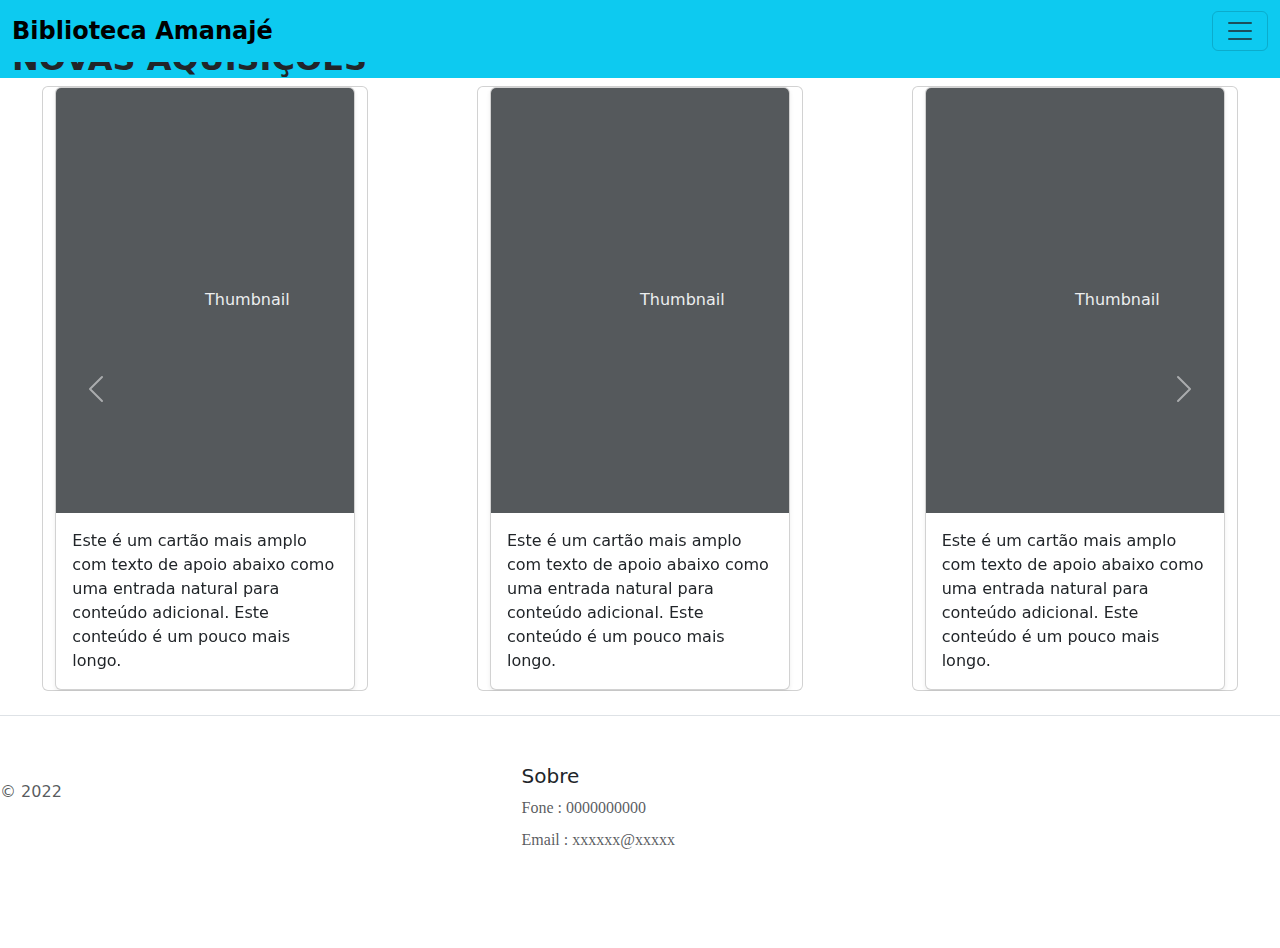
<file: index.html>
<!DOCTYPE html>
<html lang="pt-br">
<head>
    <meta charset="UTF-8">
    <meta http-equiv="X-UA-Compatible" content="chrome">
    <meta name="viewport" content="width=device-width, initial-scale=1.0">
    <link rel="stylesheet" href="css/style.css"/>
    <link href="https://cdn.jsdelivr.net/npm/bootstrap@5.2.3/dist/css/bootstrap.min.css" rel="stylesheet">
    <script src="https://cdn.jsdelivr.net/npm/bootstrap@5.2.3/dist/js/bootstrap.bundle.min.js"></script>

    <title>Biblioteca Amanajé</title>
</head>
<body>
 
<main>
  <!-------------------------------------- inicio do navbar ------------------------------>
  <nav class="navbar bg-info fixed-top" aria-label="Offcanvas navbar large">
    <div class="container-fluid">
      <a class="navbar-brand fw-bold fs-4 " href="#">
        Biblioteca Amanajé
      </a>
      <button class="navbar-toggler" type="button" data-bs-toggle="offcanvas" data-bs-target="#offcanvasNavbar2" aria-controls="offcanvasNavbar2">
        <span class="navbar-toggler-icon"></span>
      </button>
      <div class="offcanvas offcanvas-end text-bg-info" tabindex="-1" id="offcanvasNavbar2" aria-labelledby="offcanvasNavbar2Label">
        <div class="offcanvas-header">
          <h5 class="offcanvas-title" id="offcanvasNavbar2Label fs-2">MENU</h5>
          <button type="button" class="btn-close btn-close-white" data-bs-dismiss="offcanvas" aria-label="Close"></button>
        </div>
        <div class="offcanvas-body">
          <div class="sticky-sm-bottom row-2" style="text-align-last: center;">
            <a class="btn btn-secondary btn-outline-dark rounded-4 " href="login.html" role="button">Login</a>
            <a class="btn btn-danger btn-outline-light rounded-4 " href="#" role="button" >Cadastrar</a>
          </div><br>
          <ul class="navbar-nav text-lg-center flex-grow-1 pe-4">
            <li class="nav-item">
              <a class="nav-link active fs-5 " data-toggle="modal" href="#myModal">E-Book</a>
            </li>
            <li class="nav-item">
              <a class="nav-link active fs-5" data-toggle="modal"  href="#modalLogin">Prasos</a>
            </li>
            <li class="nav-item dropdown">
              <a class="nav-link active fs-5" data-toggle="modal"  href="#modalSignin">Acervo</a>
            </li>
          </ul>
          <br>
          <div>
          <form class="d-flex mt-3 mt-lg-0" role="search">
            <input class="form-control me-1 rounded-4" type="search" placeholder="O Que Procura ?" aria-label="Search">
            <button class="btn btn-outline-success btn-warning" type="submit">PESQUISAR</button>
          </form>
          </div>
        </div>
      </div>
    </div>
  </nav>
  <br>
  <!----------------- modal -------------------------------->
  <div class="modal fade" id="modalLogin" tabindex="-1" role="dialog" aria-hidden="true">
  <div class="modal-dialog" role="document">
    <div class="modal-content">
      <div class="modal-header">
        <h5 class="modal-title">Faça seu Login</h5>
        <button type="button" class="close" data-dismiss="modal" aria-label="Close">
          <span aria-hidden="true">&times;</span>
        </button>
      </div>
      <div class="modal-body">
        <form>
          <div class="form-group">
            <label for="emailInput">Endereço de email</label>
            <input type="email" class="form-control" id="emailInput" placeholder="Seu email">
          </div>
          <div class="form-group">
            <label for="passwordInput">Senha</label>
            <input type="password" class="form-control" id="passwordInput" placeholder="Sua senha">
          </div>
        </form>
      </div>
      <div class="modal-footer">
        <button type="button" class="btn btn-secondary" data-dismiss="modal">Fechar</button>
        <button type="button" class="btn btn-primary">Entrar</button>
      </div>
    </div>
  </div>
</div>
<div class="modal " id="myModal">
  <div class="modal-dialog">
    <div class="modal-content">

      <!-- Modal Header -->
      <div class="modal-header">
        <h4 class="modal-title">Modal Heading</h4>
        <button type="button" class="btn-close" data-bs-dismiss="modal"></button>
      </div>

      <!-- Modal body -->
      <div class="modal-body">
     
          <div class="form-group">
            <label for="emailInput">Endereço de email</label>
            <input type="email" class="form-control" id="emailInput" placeholder="Seu email">
          </div>
          <div class="form-group">
            <label for="passwordInput">Senha</label>
            <input type="password" class="form-control" id="passwordInput" placeholder="Sua senha">
          </div>
        
      </div>
      <div class="modal-footer">
        <button type="button" class="btn btn-secondary" data-dismiss="modal">Fechar</button>
        <button type="button" class="btn btn-primary">Entrar</button>
      </div>
      </div>
    </div>
  </div>
</div>


  <!---------------------------------- separndo ---------------------------------------->
  <div class="container-fluid mt-3 bg-info">
    <h3 class="divi fw-bold fs-2"> NOVAS AQUISIÇÕES</h3>
  </div>
  <!-------------------------------- cards ---------------------------------------------->
  <div id="meuCarousel" class="carousel slide" data-ride="carousel">
    <div class="carousel-inner">
      <div class="carousel-item active">
        <div class="card-deck">
          <div class="row row-cols-1 row-cols-md-4 ">
            <div class="card mx-auto">
              <div class="col">
                <div class="card shadow-sm">
                  <svg class="bd-placeholder-img card-img-top" width="50%" height="425" xmlns="http://www.w3.org/2000/svg" role="img" aria-label="Espaço reservado: Miniatura" preserveAspectRatio="xMidYMid slice" focusable="false"><title>Placeholder</title><rect width="100%" height="100%" fill="#55595c"></rect><text x="50%" y="50%" fill="#eceeef" dy=".3em">Thumbnail</text></svg>
                  <div class="card-body">
                    <p class="card-text"><font style="vertical-align: inherit;"><font style="vertical-align: inherit;">Este é um cartão mais amplo com texto de apoio abaixo como uma entrada natural para conteúdo adicional. </font><font style="vertical-align: inherit;">Este conteúdo é um pouco mais longo.</font></font></p>
                  </div>
                </div>
              </div>
            </div>
            <div class="card mx-auto">
              <div class="col">
                <div class="card shadow-sm">
                  <svg class="bd-placeholder-img card-img-top" width="50%" height="425" xmlns="http://www.w3.org/2000/svg" role="img" aria-label="Espaço reservado: Miniatura" preserveAspectRatio="xMidYMid slice" focusable="false"><title>Placeholder</title><rect width="100%" height="100%" fill="#55595c"></rect><text x="50%" y="50%" fill="#eceeef" dy=".3em">Thumbnail</text></svg>
                    <div class="card-body">
                      <p class="card-text"><font style="vertical-align: inherit;"><font style="vertical-align: inherit;">Este é um cartão mais amplo com texto de apoio abaixo como uma entrada natural para conteúdo adicional. </font><font style="vertical-align: inherit;">Este conteúdo é um pouco mais longo.</font></font></p>
                    </div>
                </div>
              </div>
            </div>
            <div class="card mx-auto">
              <div class="col">
                <div class="card shadow-sm">
                  <svg class="bd-placeholder-img card-img-top" width="50%" height="425" xmlns="http://www.w3.org/2000/svg" role="img" aria-label="Espaço reservado: Miniatura" preserveAspectRatio="xMidYMid slice" focusable="false"><title>Placeholder</title><rect width="100%" height="100%" fill="#55595c"></rect><text x="50%" y="50%" fill="#eceeef" dy=".3em">Thumbnail</text></svg>
                  <div class="card-body">
                    <p class="card-text"><font style="vertical-align: inherit;"><font style="vertical-align: inherit;">Este é um cartão mais amplo com texto de apoio abaixo como uma entrada natural para conteúdo adicional. </font><font style="vertical-align: inherit;">Este conteúdo é um pouco mais longo.</font></font></p>
                  </div>
                </div>
              </div>
            </div>
          </div>
        </div>
      </div>
      <div class="carousel-item">
        <div class="card-deck">
          <div class="row row-cols-1 row-cols-md-4 ">
            <div class="card mx-auto">
              <div class="col">
                <div class="card shadow-sm">
                  <svg class="bd-placeholder-img card-img-top" width="50%" height="425" xmlns="http://www.w3.org/2000/svg" role="img" aria-label="Espaço reservado: Miniatura" preserveAspectRatio="xMidYMid slice" focusable="false"><title>Placeholder</title><rect width="100%" height="100%" fill="#55595c"></rect><text x="50%" y="50%" fill="#eceeef" dy=".3em">Thumbnail</text></svg>
                  <div class="card-body">
                    <p class="card-text"><font style="vertical-align: inherit;"><font style="vertical-align: inherit;">Este é um cartão mais amplo com texto de apoio abaixo como uma entrada natural para conteúdo adicional. </font><font style="vertical-align: inherit;">Este conteúdo é um pouco mais longo.</font></font></p>
                  </div>
                </div>
              </div>
            </div>
            <div class="card mx-auto">
              <div class="col">
                <div class="card shadow-sm">
                  <svg class="bd-placeholder-img card-img-top" width="50%" height="425" xmlns="http://www.w3.org/2000/svg" role="img" aria-label="Espaço reservado: Miniatura" preserveAspectRatio="xMidYMid slice" focusable="false"><title>Placeholder</title><rect width="100%" height="100%" fill="#55595c"></rect><text x="50%" y="50%" fill="#eceeef" dy=".3em">Thumbnail</text></svg>
                  <div class="card-body">
                    <p class="card-text"><font style="vertical-align: inherit;"><font style="vertical-align: inherit;">Este é um cartão mais amplo com texto de apoio abaixo como uma entrada natural para conteúdo adicional. </font><font style="vertical-align: inherit;">Este conteúdo é um pouco mais longo.</font></font></p>
                  </div>
                </div>
              </div>
            </div>
            <div class="card mx-auto">
              <div class="col">
                <div class="card shadow-sm">
                  <svg class="bd-placeholder-img card-img-top" width="50%" height="425" xmlns="http://www.w3.org/2000/svg" role="img" aria-label="Espaço reservado: Miniatura" preserveAspectRatio="xMidYMid slice" focusable="false"><title>Placeholder</title><rect width="100%" height="100%" fill="#55595c"></rect><text x="50%" y="50%" fill="#eceeef" dy=".3em">Thumbnail</text></svg>
                  <div class="card-body">
                    <p class="card-text"><font style="vertical-align: inherit;"><font style="vertical-align: inherit;">Este é um cartão mais amplo com texto de apoio abaixo como uma entrada natural para conteúdo adicional. </font><font style="vertical-align: inherit;">Este conteúdo é um pouco mais longo.</font></font></p>
                  </div>
                </div>
              </div>
            </div>
          </div>
        </div>
      </div>
      <div class="carousel-item">
        <div class="card-deck">
          <div class="row row-cols-1 row-cols-md-4 ">
            <div class="card mx-auto">
              <div class="col">
                <div class="card shadow-sm">
                  <svg class="bd-placeholder-img card-img-top" width="50%" height="425" xmlns="http://www.w3.org/2000/svg" role="img" aria-label="Espaço reservado: Miniatura" preserveAspectRatio="xMidYMid slice" focusable="false"><title>Placeholder</title><rect width="100%" height="100%" fill="#55595c"></rect><text x="50%" y="50%" fill="#eceeef" dy=".3em">Thumbnail</text></svg>
                  <div class="card-body">
                    <p class="card-text"><font style="vertical-align: inherit;"><font style="vertical-align: inherit;">Este é um cartão mais amplo com texto de apoio abaixo como uma entrada natural para conteúdo adicional. </font><font style="vertical-align: inherit;">Este conteúdo é um pouco mais longo.</font></font></p>
                  </div>
                </div>
              </div>
            </div>
            <div class="card mx-auto">
              <div class="col">
                <div class="card shadow-sm">
                  <svg class="bd-placeholder-img card-img-top" width="50%" height="425" xmlns="http://www.w3.org/2000/svg" role="img" aria-label="Espaço reservado: Miniatura" preserveAspectRatio="xMidYMid slice" focusable="false"><title>Placeholder</title><rect width="100%" height="100%" fill="#55595c"></rect><text x="50%" y="50%" fill="#eceeef" dy=".3em">Thumbnail</text></svg>
                  <div class="card-body">
                    <p class="card-text"><font style="vertical-align: inherit;"><font style="vertical-align: inherit;">Este é um cartão mais amplo com texto de apoio abaixo como uma entrada natural para conteúdo adicional. </font><font style="vertical-align: inherit;">Este conteúdo é um pouco mais longo.</font></font></p>
                  </div>
                </div>
              </div>
            </div>
            <div class="card mx-auto">
              <div class="col">
                <div class="card shadow-sm">
                  <svg class="bd-placeholder-img card-img-top" width="50%" height="425" xmlns="http://www.w3.org/2000/svg" role="img" aria-label="Espaço reservado: Miniatura" preserveAspectRatio="xMidYMid slice" focusable="false"><title>Placeholder</title><rect width="100%" height="100%" fill="#55595c"></rect><text x="50%" y="50%" fill="#eceeef" dy=".3em">Thumbnail</text></svg>
                  <div class="card-body">
                    <p class="card-text"><font style="vertical-align: inherit;"><font style="vertical-align: inherit;">Este é um cartão mais amplo com texto de apoio abaixo como uma entrada natural para conteúdo adicional. </font><font style="vertical-align: inherit;">Este conteúdo é um pouco mais longo.</font></font></p>
                  </div>
                </div>
              </div>
            </div>
          </div>
        </div>
      </div>
    </div>
    <a class="carousel-control-prev" href="#meuCarousel" role="button" data-slide="prev">
      <span class="carousel-control-prev-icon" aria-hidden="true"></span>
      <span class="sr-only"></span>
    </a>
    <a class="carousel-control-next" href="#meuCarousel" role="button" data-slide="next">
      <span class="carousel-control-next-icon" aria-hidden="true"></span>
      <span class="sr-only"></span>
    </a>
  </div>
  
  
 
 </main>   
 <!----------------------------------- footer -------------------------------------->
 
  <footer class="row row-cols-1 row-cols-sm-2 row-cols-md-5 py-5 my-sm-4 border-top">
    <div class="col mb-3">
      <a href="/" class="d-flex align-items-center mb-3 link-dark text-decoration-none">
       
      </a>
      <p class="text-muted"><font style="vertical-align: inherit;"><font style="vertical-align: inherit;">© 2022</font></font></p>
    </div>

    <div class="col mb-3">

    </div>

    <div class="col mb-3">
      <h5><font style="vertical-align: inherit;"><font style="vertical-align: inherit;">Sobre</font></font></h5>
      <ul class="nav flex-column">
        <li class="nav-item mb-2"><a href="#" class="nav-link p-0 text-muted"><font style="vertical-align: inherit;"><font style="vertical-align: inherit;">Fone : 0000000000</font></font></a></li>
        <li class="nav-item mb-2"><a href="#" class="nav-link p-0 text-muted"><font style="vertical-align: inherit;"><font style="vertical-align: inherit;">Email : xxxxxx@xxxxx</font></font></a></li>

      </ul>
    </div>

    

  </footer>
 
  <script src="js/javascript.js"></script>
  <script src="js/bootstrap.bundle.min.js"></script>
  <script src="https://code.jquery.com/jquery-3.3.1.slim.min.js" integrity="sha384-q8i/X+965DzO0rT7abK41JStQIAqVgRVzpbzo5smXKp4YfRvH+8abtTE1Pi6jizo" crossorigin="anonymous"></script>
  <script src="https://cdnjs.cloudflare.com/ajax/libs/popper.js/1.14.3/umd/popper.min.js" integrity="sha384-ZMP7rVo3mIykV+2+9J3UJ46jBk0WLaUAdn689aCwoqbBJiSnjAK/l8WvCWPIPm49" crossorigin="anonymous"></script>
  <script src="https://stackpath.bootstrapcdn.com/bootstrap/4.1.3/js/bootstrap.min.js" integrity="sha384-ChfqqxuZUCnJSK3+MXmPNIyE6ZbWh2IMqE241rYiqJxyMiZ6OW/JmZQ5stwEULTy" crossorigin="anonymous"></script>

 
</body>


</html>
</file>
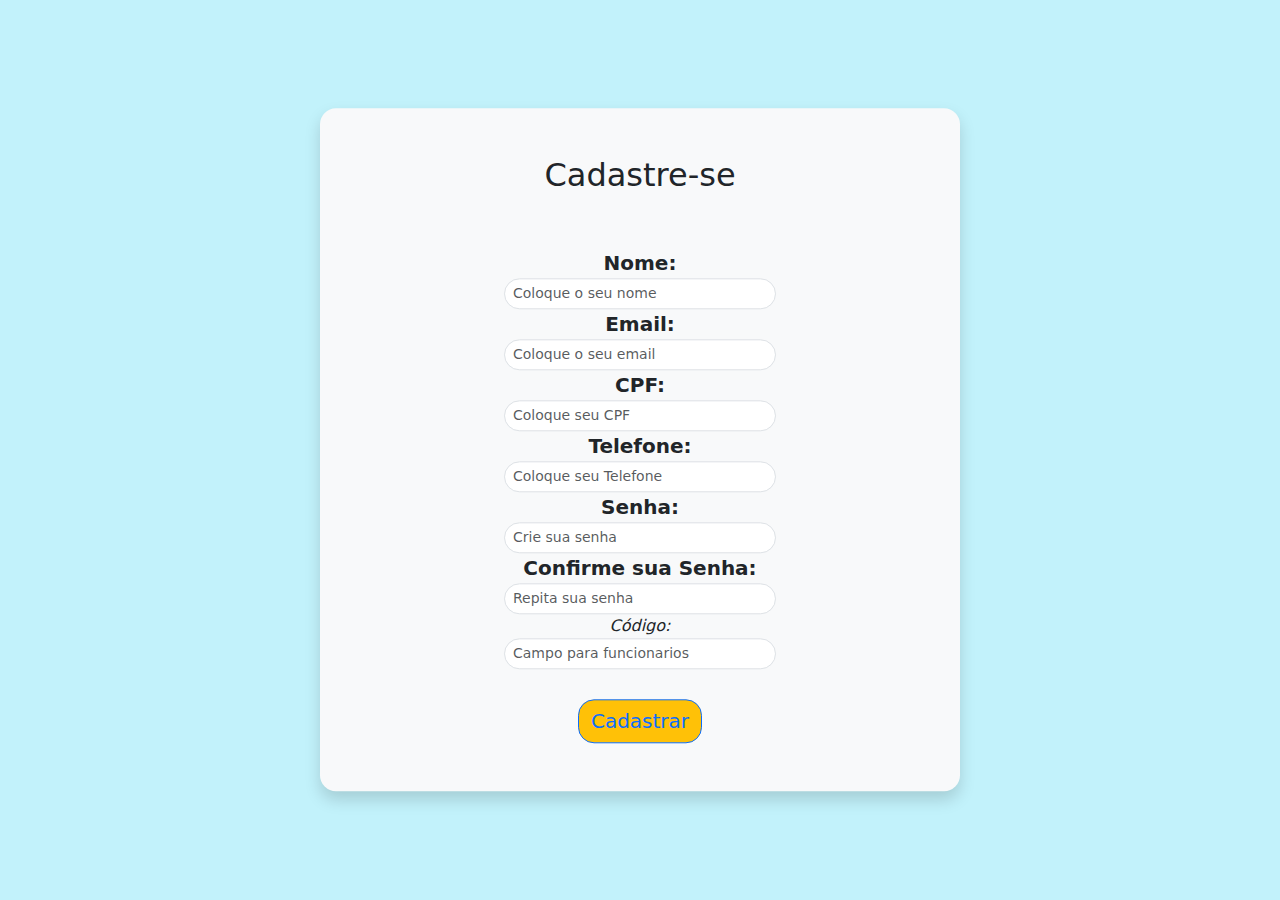
<file: cadastrar.html>
<!DOCTYPE html>
<html lang="pt-br">
<head>
  <title>Cadastro</title>
  <meta charset="utf-8">
  <meta name="viewport" content="width=device-width, initial-scale=1">
  <link href="https://cdn.jsdelivr.net/npm/bootstrap@5.2.3/dist/css/bootstrap.min.css" rel="stylesheet">
  <script src="https://cdn.jsdelivr.net/npm/bootstrap@5.2.3/dist/js/bootstrap.bundle.min.js"></script>
</head>
<body class="bg-info  bg-opacity-25">

    <div class="bg-light rounded-4 container w-50 p-5 fs-5 d-flex justify-content-center shadow  position-absolute top-50 start-50 translate-middle">
        <div class="text-center w-50">
        <h2 class="text-center">Cadastre-se</h2><br>
        <form action="/action_page.php">
          <div class="mb-0 mt-3 fw-bold">
            <label for="text">Nome:</label>
            <input type="text" class="form-control form-control-sm rounded-5" id="nome" placeholder="Coloque o seu nome" name="text">
          </div>
          <div class="mb-0 fw-bold">
            <label for="email">Email:</label>
            <input type="email" class="form-control form-control-sm rounded-5" id="email" placeholder="Coloque o seu email " name="email">
          </div>
          <div class="mb-0 fw-bold">
            <label for="text">CPF:</label>
            <input type="tel" class="form-control form-control-sm rounded-5" id="cpf" placeholder="Coloque seu CPF" name="cpf" pattern="[0-9]{11,}">
          </div>
          <div class="mb-0 fw-bold">
            <label for="text">Telefone:</label>
            <input type="tel" class="form-control form-control-sm rounded-5" id="cpf" placeholder="Coloque seu Telefone" name="tele" pattern="[0-9]{11,}">
          </div>
          <div class="mb-0 fw-bold">
            <label for="pwd">Senha:</label>
            <input type="password" class="form-control form-control-sm rounded-5" id="pwd" placeholder="Crie sua senha " name="pswd">
          </div>
          <div class="mb-0 fw-bold">
            <label for="pwd">Confirme sua Senha:</label>
            <input type="password" class="form-control form-control-sm rounded-5" id="pwd" placeholder="Repita sua senha " name="pswd2">
          </div>
          <div class="mb-0 fs-6 fst-italic">
            <label for="pwd">Código:</label>
            <input type="text" class="form-control form-control-sm rounded-5" id="codg" placeholder="Campo para funcionarios" name="codigo">
          </div>
         
          <br>
          <button type="submit" class="btn btn-warning btn-outline-primary fs-5 rounded-4">Cadastrar</button>
        </form>
      
        </div>
    </div>
      

</body>
</html>
</file>
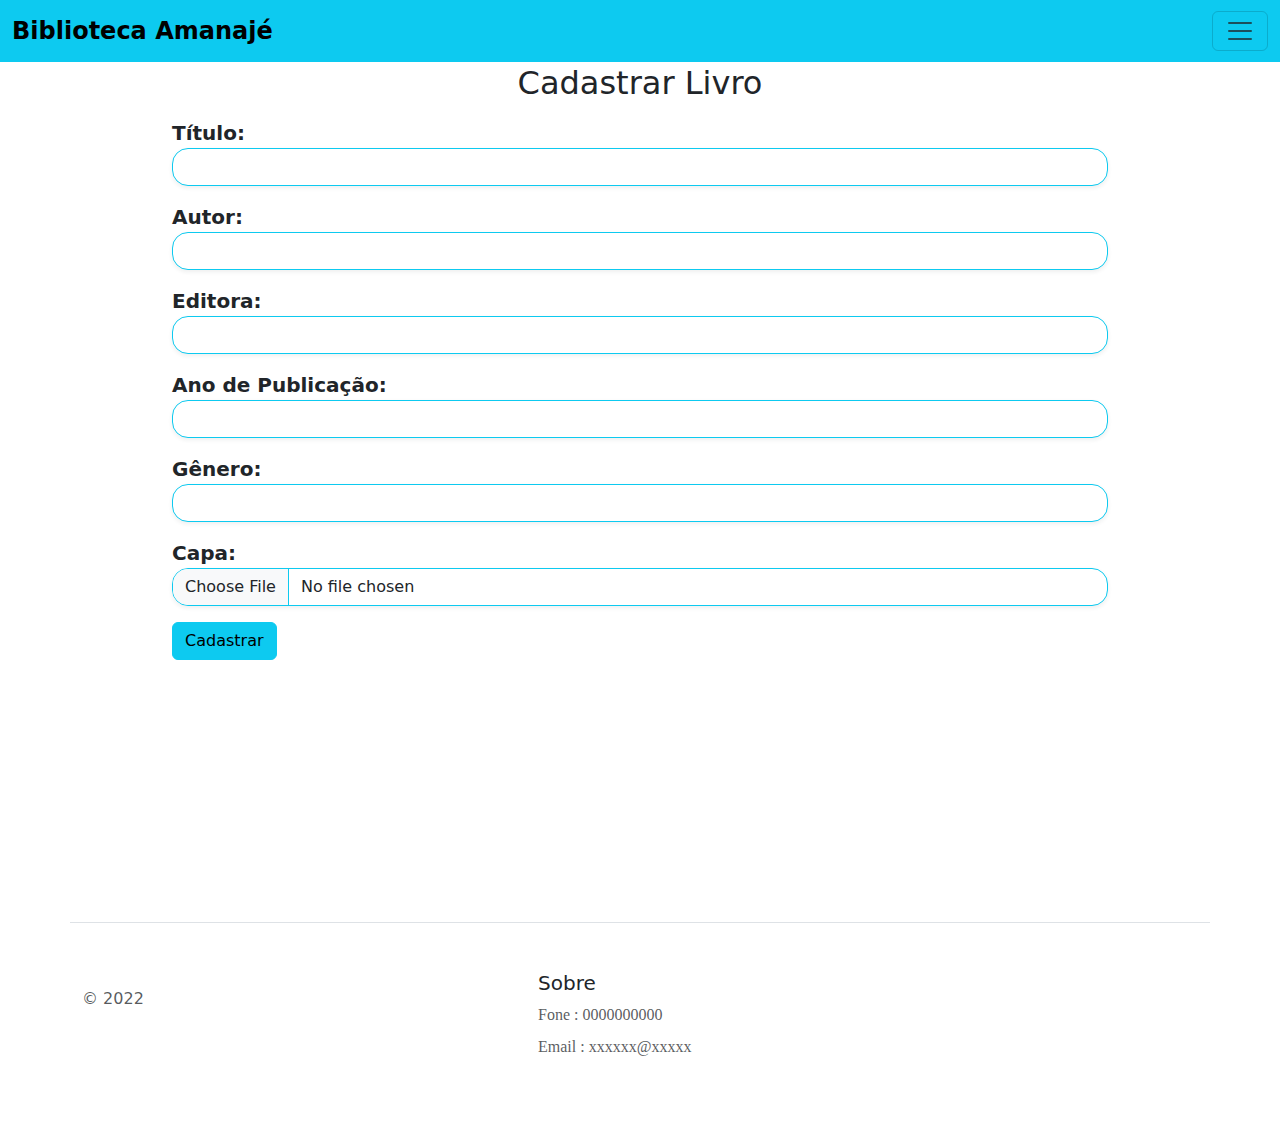
<file: cadastro_l.html>
<!DOCTYPE html>
<html lang="pt-br">
<head>
    <meta charset="UTF-8">
    <meta http-equiv="X-UA-Compatible" content="IE=edge">
    <meta name="viewport" content="width=device-width, initial-scale=1.0">
    <link rel="stylesheet" href="css/style.css"/>
    <link rel="stylesheet" href="css/bootstrap.min.css"/>
    <title>Biblioteca Amanajé</title>
</head>
<body>
 
<main>
  <!-------------------------------------- inicio do navbar ------------------------------>
  <nav class="navbar bg-info fixed-top" aria-label="Offcanvas navbar large">
    <div class="container-fluid">
      <a class="navbar-brand fw-bold fs-4 " href="index.html">
        Biblioteca Amanajé
      </a>
      <button class="navbar-toggler" type="button" data-bs-toggle="offcanvas" data-bs-target="#offcanvasNavbar2" aria-controls="offcanvasNavbar2">
        <span class="navbar-toggler-icon"></span>
      </button>
      <div class="offcanvas offcanvas-end text-bg-info" tabindex="-1" id="offcanvasNavbar2" aria-labelledby="offcanvasNavbar2Label">
        <div class="offcanvas-header">
          <h5 class="offcanvas-title" id="offcanvasNavbar2Label fs-2">MENU</h5>
          <button type="button" class="btn-close btn-close-white" data-bs-dismiss="offcanvas" aria-label="Close"></button>
        </div>
        <div class="offcanvas-body">
          <div class="sticky-sm-bottom row-2" style="text-align-last: center;">
            <div id="usuarioLogado"></div>
           </div><br>
          <ul class="navbar-nav text-lg-center flex-grow-1 pe-4">
            <li class="nav-item">
              <a class="nav-link active fs-5" href="login.html" id="historico">Historico</a>
            </li>
            <li class="nav-item dropdown">
              <a class="nav-link active fs-5" href="acervo.html" id="acervo">Acervo</a>
            </li>
            <li class="nav-item dropdown">
                <a id="link-funcionario" class="nav-link nav-link active fs-5" href="cadastro_l.html">Cadastrar Livros</a>
            </li>
            <li class="nav-item dropdown">
              <a id="link-funcionario" class="nav-link nav-link active fs-5" href="emprestimo.html">Emprestimo</a>
          </li>
          </ul>
          <br>
         </div>
      </div>
    </div>
  </nav>
  <br>
  <br>
  <div class="container mt-3 w-75 d-flex flex-column ">
    <h2 class="mb-3 text-center">Cadastrar Livro</h2>
    <form method="post" action="#" enctype="multipart/form-data" class="fs-5 fw-bold">
      <div class="mb-3">
        <label for="titulo">Título:</label>
        <input type="text" class="form-control rounded-4 border-info shadow-sm" id="titulo" name="titulo">
      </div>
      <div class="mb-3">
        <label for="autor">Autor:</label>
        <input type="text" class="form-control rounded-4 border-info shadow-sm" id="autor" name="autor">
      </div>
      <div class="mb-3">
        <label for="editora">Editora:</label>
        <input type="text" class="form-control rounded-4 border-info shadow-sm" id="editora" name="editora">
      </div>
      <div class="mb-3">
        <label for="ano">Ano de Publicação:</label>
        <input type="text" class="form-control rounded-4 border-info shadow-sm" id="ano" name="ano">
      </div>
      <div class="mb-3">
        <label for="genero">Gênero:</label>
        <input type="text" class="form-control rounded-4 border-info shadow-sm" id="genero" name="genero">
      </div>
      <div class="mb-3">
        <label for="capa">Capa:</label>
        <input type="file" class="form-control rounded-4 border-info shadow-sm" id="capa" name="capa">
      </div>
      <button type="submit" class="btn btn-info">Cadastrar</button>
    </form>
  </div>
  <br>
  
   
 <!----------------------------------- footer ------------------------------------->
 <div class="container position-absolute top-100 start-50 translate-middle mt-lg-5">
  <footer class="row row-cols-1 row-cols-sm-2 row-cols-md-5 py-5 my-sm-4 border-top">
    <div class="col mb-3">
      <a href="/" class="d-flex align-items-center mb-3 link-dark text-decoration-none">
       
      </a>
      <p class="text-muted"><font style="vertical-align: inherit;"><font style="vertical-align: inherit;">© 2022</font></font></p>
    </div>

    <div class="col mb-3">

    </div>

    <div class="col mb-3">
      <h5><font style="vertical-align: inherit;"><font style="vertical-align: inherit;">Sobre</font></font></h5>
      <ul class="nav flex-column">
        <li class="nav-item mb-2"><a href="#" class="nav-link p-0 text-muted"><font style="vertical-align: inherit;"><font style="vertical-align: inherit;">Fone : 0000000000</font></font></a></li>
        <li class="nav-item mb-2"><a href="#" class="nav-link p-0 text-muted"><font style="vertical-align: inherit;"><font style="vertical-align: inherit;">Email : xxxxxx@xxxxx</font></font></a></li>

      </ul>
    </div>

    

  </footer>
 </div>
</main> 
  <script src="js/javascript.js"></script>
  <script src="js/bootstrap.bundle.min.js"></script>
  <script src="https://code.jquery.com/jquery-3.3.1.slim.min.js" integrity="sha384-q8i/X+965DzO0rT7abK41JStQIAqVgRVzpbzo5smXKp4YfRvH+8abtTE1Pi6jizo" crossorigin="anonymous"></script>
  <script src="https://cdnjs.cloudflare.com/ajax/libs/popper.js/1.14.3/umd/popper.min.js" integrity="sha384-ZMP7rVo3mIykV+2+9J3UJ46jBk0WLaUAdn689aCwoqbBJiSnjAK/l8WvCWPIPm49" crossorigin="anonymous"></script>
  <script src="https://stackpath.bootstrapcdn.com/bootstrap/4.1.3/js/bootstrap.min.js" integrity="sha384-ChfqqxuZUCnJSK3+MXmPNIyE6ZbWh2IMqE241rYiqJxyMiZ6OW/JmZQ5stwEULTy" crossorigin="anonymous"></script>

 
</body>


</html>
</file>
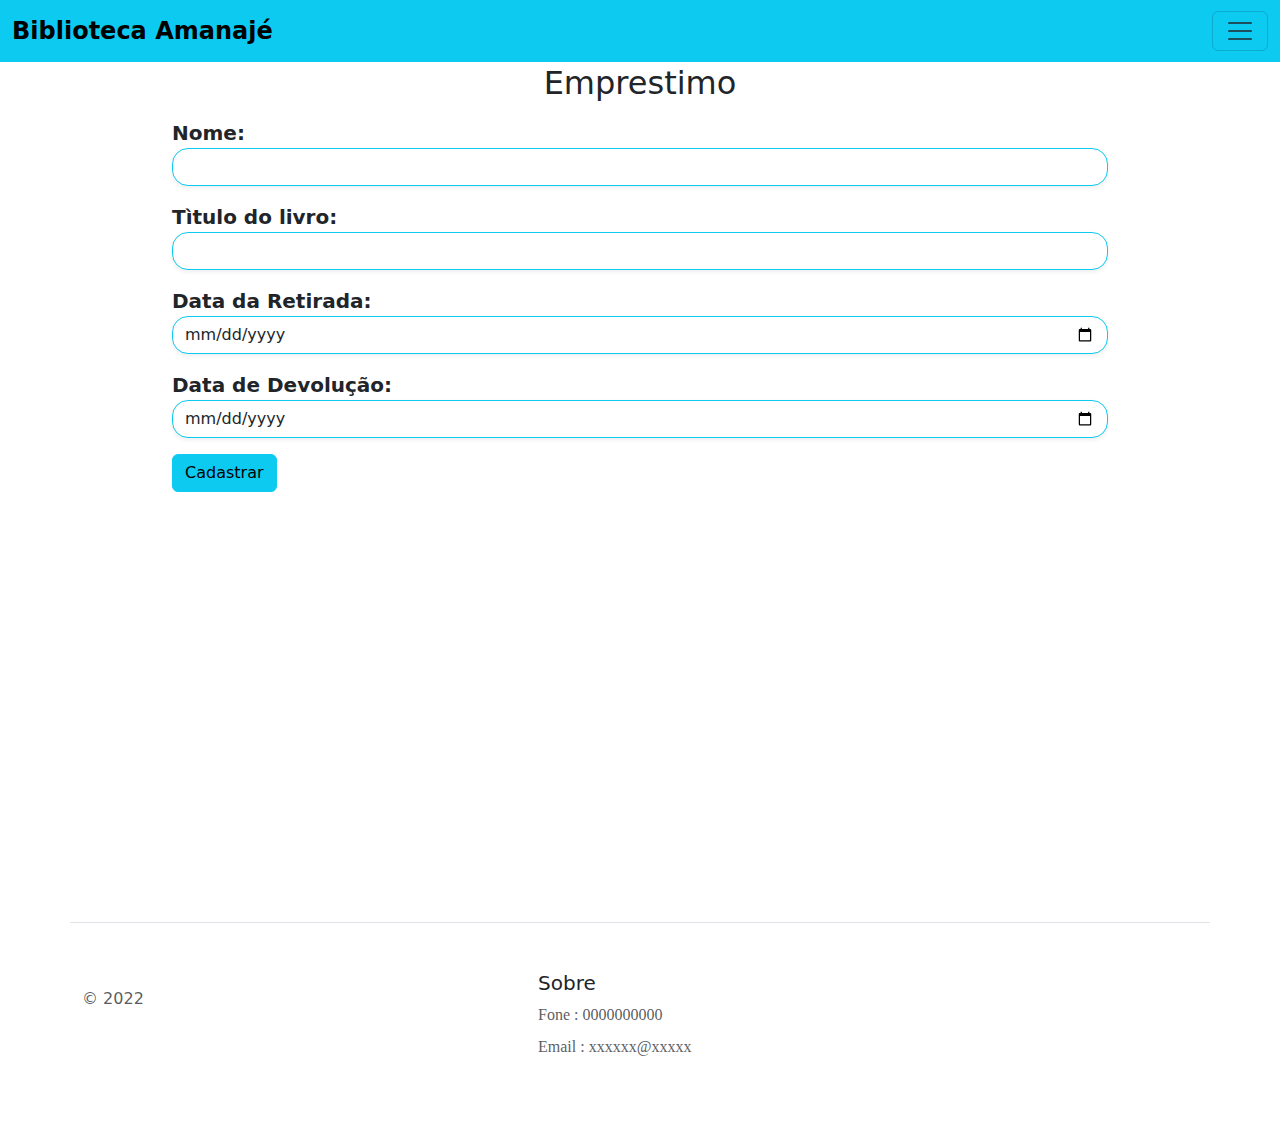
<file: emprestimo.html>
<!DOCTYPE html>
<html lang="pt-br">
<head>
    <meta charset="UTF-8">
    <meta http-equiv="X-UA-Compatible" content="IE=edge">
    <meta name="viewport" content="width=device-width, initial-scale=1.0">
    <link rel="stylesheet" href="css/style.css"/>
    <link rel="stylesheet" href="css/bootstrap.min.css"/>
    <title>Biblioteca Amanajé</title>
</head>
<body>
 
<main>
  <!-------------------------------------- inicio do navbar ------------------------------>
  <nav class="navbar bg-info fixed-top" aria-label="Offcanvas navbar large">
    <div class="container-fluid">
      <a class="navbar-brand fw-bold fs-4 " href="index.html">
        Biblioteca Amanajé
      </a>
      <button class="navbar-toggler" type="button" data-bs-toggle="offcanvas" data-bs-target="#offcanvasNavbar2" aria-controls="offcanvasNavbar2">
        <span class="navbar-toggler-icon"></span>
      </button>
      <div class="offcanvas offcanvas-end text-bg-info" tabindex="-1" id="offcanvasNavbar2" aria-labelledby="offcanvasNavbar2Label">
        <div class="offcanvas-header">
          <h5 class="offcanvas-title" id="offcanvasNavbar2Label fs-2">MENU</h5>
          <button type="button" class="btn-close btn-close-white" data-bs-dismiss="offcanvas" aria-label="Close"></button>
        </div>
        <div class="offcanvas-body">
          <div class="sticky-sm-bottom row-2" style="text-align-last: center;">
            <div id="usuarioLogado"></div>
            <a class="btn btn-secondary btn-outline-dark rounded-4 " href="login.html" role="button" id="login">Login</a>
            <div class="vr"></div>
            <a class="btn btn-danger btn-outline-light rounded-4 " href="cadastrar.html" role="button" id="cadastro">Cadastrar</a>
          </div><br>
          <ul class="navbar-nav text-lg-center flex-grow-1 pe-4">
            <li class="nav-item">
              <a class="nav-link active fs-5" href="historico.php" id="historico">Historico</a>
            </li>
            <li class="nav-item dropdown">
              <a class="nav-link active fs-5" href="acervo.php" id="acervo">Acervo</a>
            </li>
            <li class="nav-item dropdown">
              <a id="link-funcionario" class="nav-link nav-link active fs-5" href="cadastro_l.html">Cadastrar Livros</a>
            </li>
            <li class="nav-item dropdown">
              <a id="link-funcionario" class="nav-link nav-link active fs-5" href="cadastro_l.html">Emprestimo</a>
            </li>
          </ul>
          <br>
         </div>
      </div>
    </div>
  </nav>
  <br>
  <br>
  <div class="container mt-3 w-75 d-flex flex-column ">
    <h2 class="mb-3 text-center">Emprestimo</h2>
    <form method="post" action="#" enctype="multipart/form-data" class="fs-5 fw-bold">
      <div class="mb-3">
        <label for="titulo">Nome:</label>
        <input type="text" class="form-control rounded-4 border-info shadow-sm" id="titulo" name="titulo">
      </div>
      <div class="mb-3">
        <label for="nome-livro">Tìtulo do livro:</label>
        <input type="text" class="form-control rounded-4 border-info shadow-sm" id="autor" name="autor">
      </div>
      <div class="mb-3">
        <label for="data-emprestimo">Data da Retirada:</label>
        <input type="date" class="form-control rounded-4 border-info shadow-sm" id="editora" name="editora">
      </div>
      <div class="mb-3">
        <label for="data-entrega">Data de Devolução:</label>
        <input type="date" class="form-control rounded-4 border-info shadow-sm" id="ano" name="ano">
      </div>
      <button type="submit" class="btn btn-info">Cadastrar</button>
    </form>
  </div>
  
 <!----------------------------------- footer ------------------------------------->
 <div class="container position-absolute top-100 start-50 translate-middle mt-lg-5">
  <footer class="row row-cols-1 row-cols-sm-2 row-cols-md-5 py-5 my-sm-4 border-top">
    <div class="col mb-3">
      <a href="/" class="d-flex align-items-center mb-3 link-dark text-decoration-none">
       
      </a>
      <p class="text-muted"><font style="vertical-align: inherit;"><font style="vertical-align: inherit;">© 2022</font></font></p>
    </div>

    <div class="col mb-3">

    </div>

    <div class="col mb-3">
      <h5><font style="vertical-align: inherit;"><font style="vertical-align: inherit;">Sobre</font></font></h5>
      <ul class="nav flex-column">
        <li class="nav-item mb-2"><a href="#" class="nav-link p-0 text-muted"><font style="vertical-align: inherit;"><font style="vertical-align: inherit;">Fone : 0000000000</font></font></a></li>
        <li class="nav-item mb-2"><a href="#" class="nav-link p-0 text-muted"><font style="vertical-align: inherit;"><font style="vertical-align: inherit;">Email : xxxxxx@xxxxx</font></font></a></li>

      </ul>
    </div>

    

  </footer>
 </div>
</main> 
  <script src="js/javascript.js"></script>
  <script src="js/bootstrap.bundle.min.js"></script>
  <script src="https://code.jquery.com/jquery-3.3.1.slim.min.js" integrity="sha384-q8i/X+965DzO0rT7abK41JStQIAqVgRVzpbzo5smXKp4YfRvH+8abtTE1Pi6jizo" crossorigin="anonymous"></script>
  <script src="https://cdnjs.cloudflare.com/ajax/libs/popper.js/1.14.3/umd/popper.min.js" integrity="sha384-ZMP7rVo3mIykV+2+9J3UJ46jBk0WLaUAdn689aCwoqbBJiSnjAK/l8WvCWPIPm49" crossorigin="anonymous"></script>
  <script src="https://stackpath.bootstrapcdn.com/bootstrap/4.1.3/js/bootstrap.min.js" integrity="sha384-ChfqqxuZUCnJSK3+MXmPNIyE6ZbWh2IMqE241rYiqJxyMiZ6OW/JmZQ5stwEULTy" crossorigin="anonymous"></script>

 
</body>


</html>
</file>
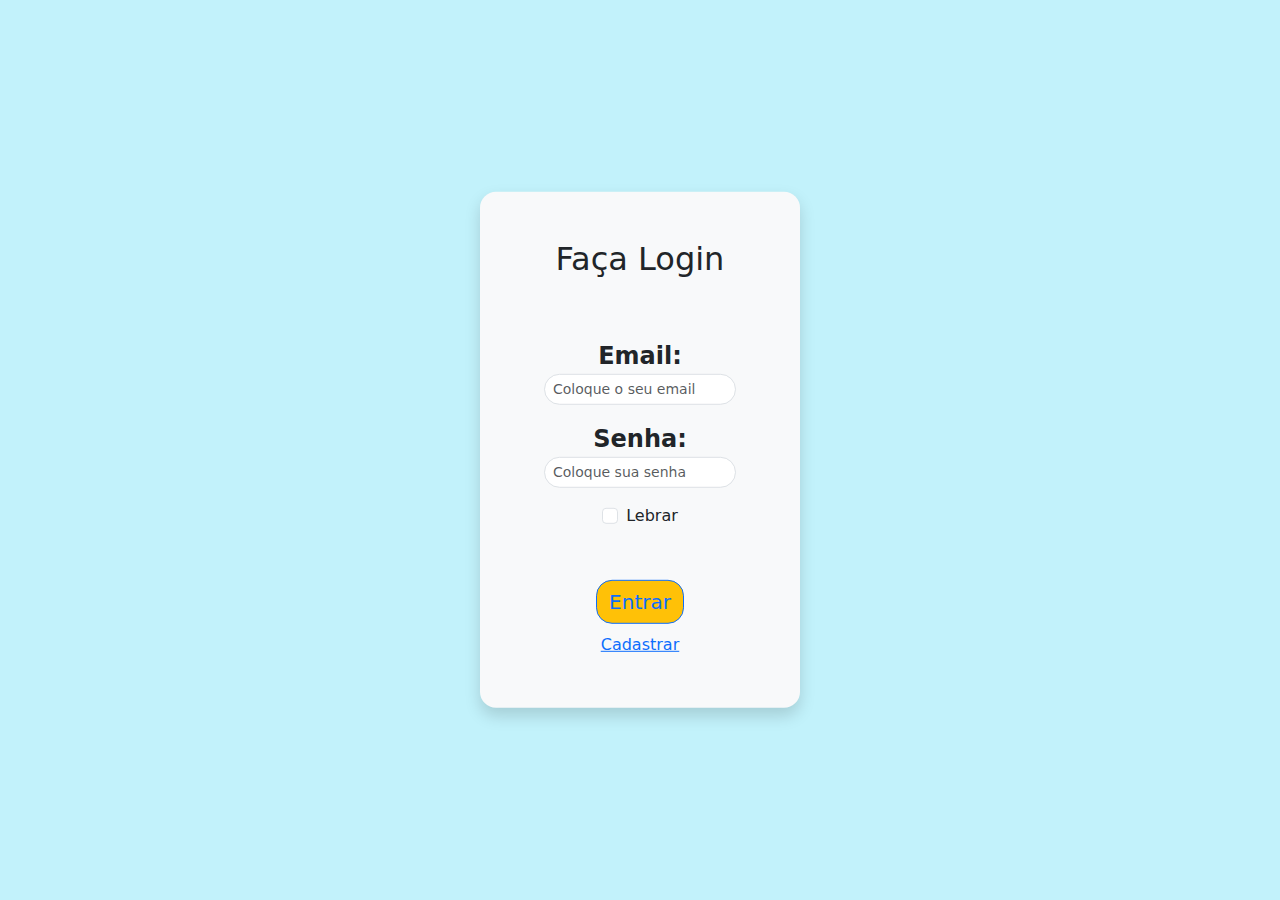
<file: login.html>
<!DOCTYPE html>
<html lang="pt-br">
<head>
  <title>Login</title>
  <meta charset="utf-8">
  <meta name="viewport" content="width=device-width, initial-scale=1">
  <link href="https://cdn.jsdelivr.net/npm/bootstrap@5.2.3/dist/css/bootstrap.min.css" rel="stylesheet">
  <script src="https://cdn.jsdelivr.net/npm/bootstrap@5.2.3/dist/js/bootstrap.bundle.min.js"></script>
</head>
<body class="bg-info  bg-opacity-25">

    <div class="bg-light rounded-4 container w-25 p-5 fs-4 d-flex justify-content-center shadow  position-absolute top-50 start-50 translate-middle">
        <div class="text-center">
        <h2 class="text-center">Faça Login</h2><br>
        <form action="/action_page.php">
          <div class="mb-3 mt-3 fw-bold">
            <label for="email">Email:</label>
            <input type="email" class="form-control form-control-sm rounded-5" id="email" placeholder="Coloque o seu email" name="email">
          </div>
          <div class="mb-3 fw-bold">
            <label for="pwd">Senha:</label>
            <input type="password" class="form-control form-control-sm rounded-5" id="pwd" placeholder="Coloque sua senha " name="pswd">
          </div>
          <div class="form-check mb-3 fs-6 ">
            <label class="form-check-label">
              <input class="form-check-input" type="checkbox" name="remember"> Lebrar
            </label>
          </div>
          <br>
          <button type="submit" class="btn btn-warning btn-outline-primary fs-5 rounded-4">Entrar</button>
        </form>
        <a href="cadastrar.html" class="link-primary fs-6">Cadastrar</a>
        </div>
    </div>
      

</body>
</html>
</file>
<file: css/style.css>
.nav-link{
    font-family: Cambria, Cochin, Georgia, Times, 'Times New Roman', serif;
    
}
.nav-link:hover{
    width: 100%;
    border-radius: 50px;
    background-color: aliceblue;
}
.container{
    padding: 0;
    margin: 0;
    height: 100px;

}

.divi-card{
    background-image: linear-gradient(#31c0d3,#0f9eb170);
    height: 20rem; 
    
}
.card-2{
    text-align: center;
    padding:20px;
    font-family: Cambria, Cochin, Georgia, Times, 'Times New Roman', serif;
}
</file>
